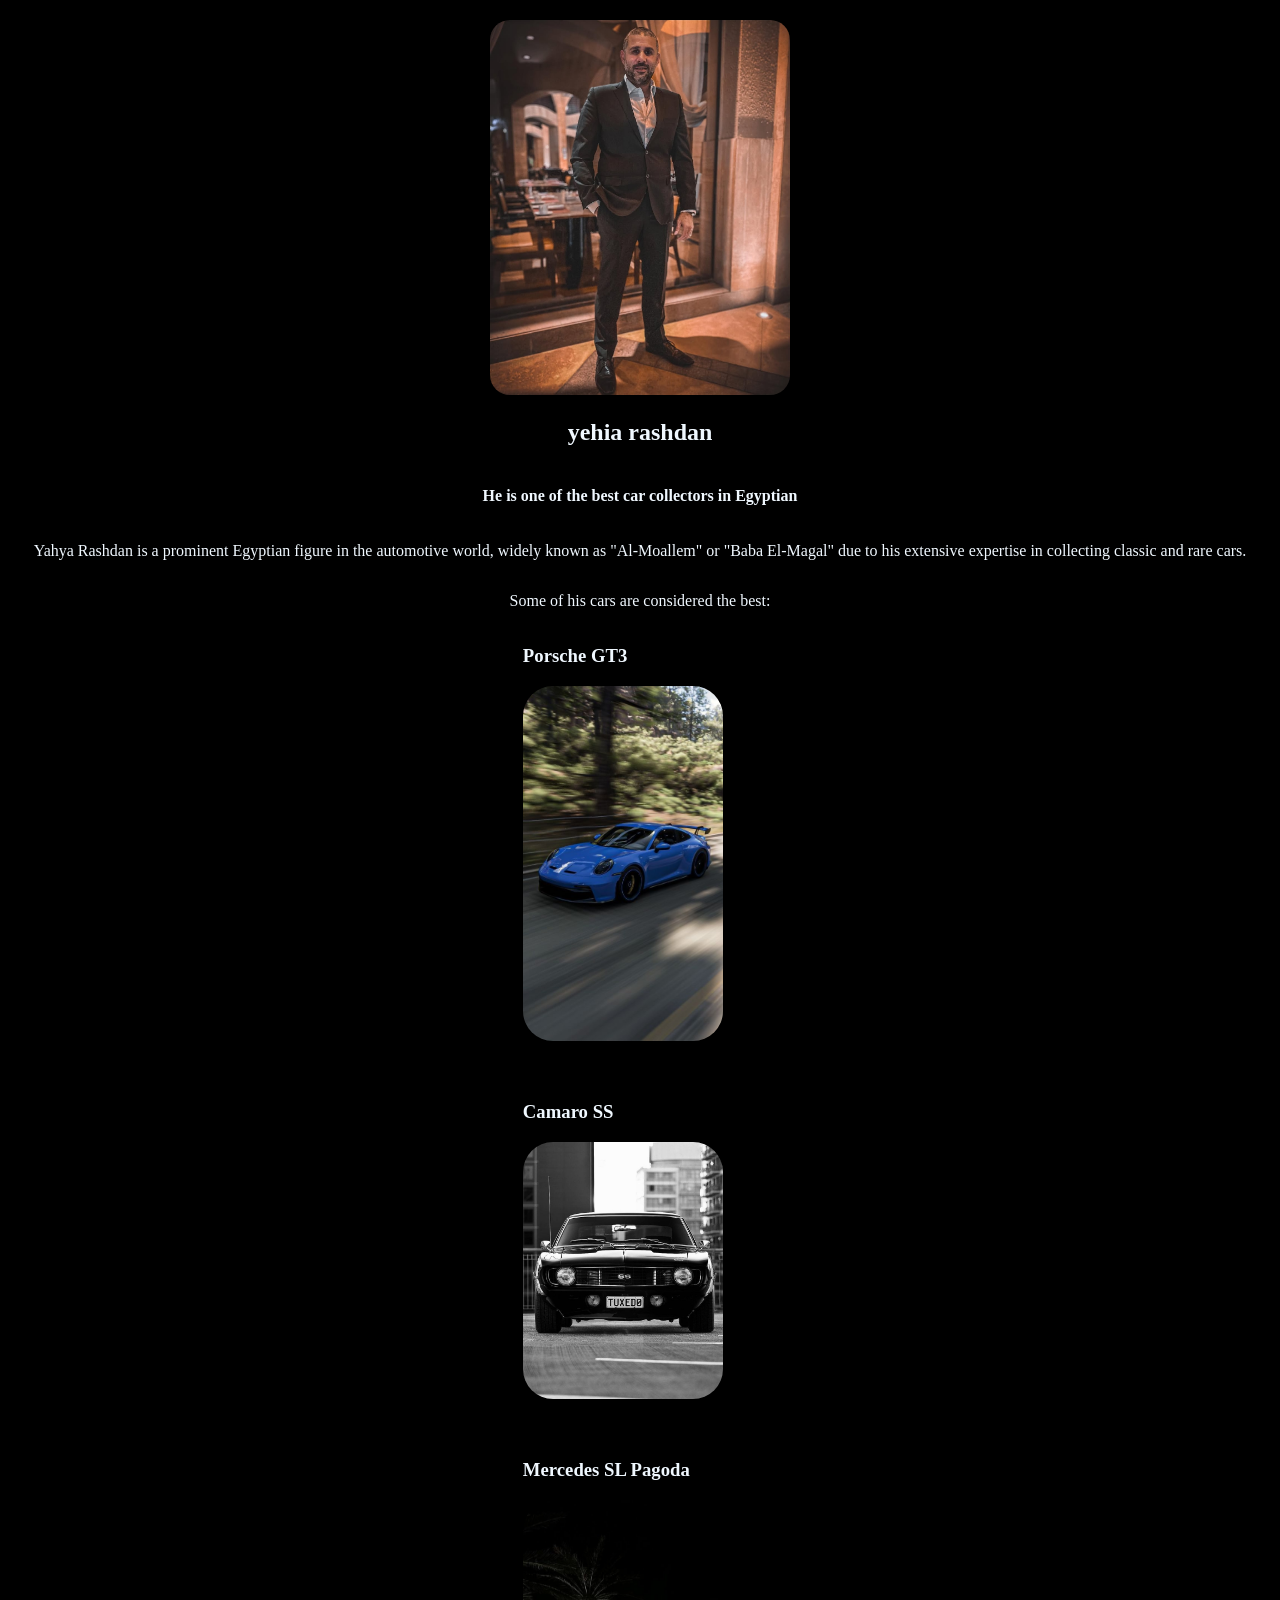
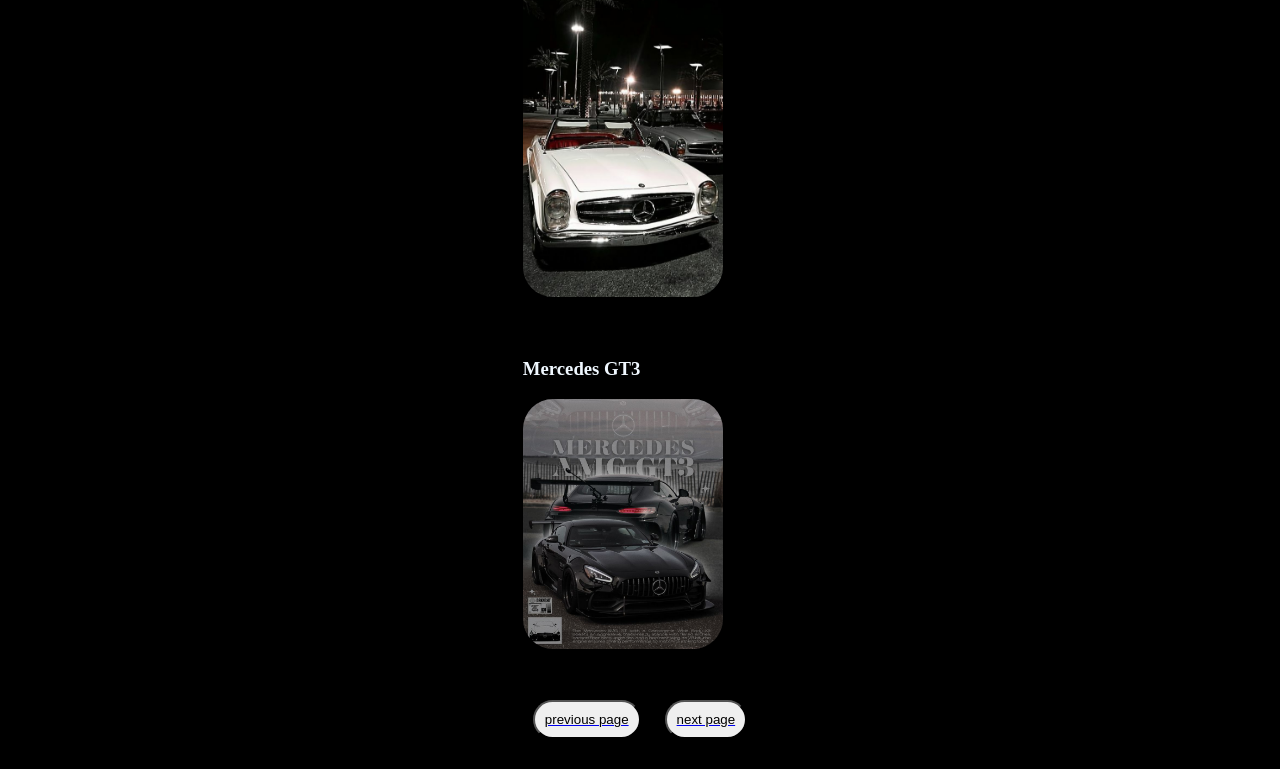
<file: page1/project.html>
<!DOCTYPE html>
<html lang="en">
<head>
    <meta charset="UTF-8">
    <meta name="viewport" content="width=device-width, initial-scale=1.0">
    <title>CAREGY</title>
    <link rel="stylesheet" href="p1.css">
</head>
<body style="justify-content: center;align-items: center;margin: 20px 20px;display: flex;flex-direction: column;" bgcolor="black">
    <a href="#"><img class="img" src="images/yr3.jpg" alt=""></a> 
<h2 style="color: aliceblue;">yehia rashdan </h2>
<h4 style="color: aliceblue;">He is one of the best car collectors in Egyptian</h4>
<p style="color: aliceblue;"> Yahya Rashdan is a prominent Egyptian figure in the automotive world, widely known as "Al-Moallem" or "Baba El-Magal" due to his extensive expertise in collecting classic and rare cars.</pre>
<p style="color: aliceblue;">Some of his cars are considered the best:</p>
    <div style="display: flexbox;justify-content: space-between;">
    <h3><p style="color: aliceblue;">Porsche GT3</p>  <img class="cars" style="width: 200px;border: none;border-radius: 30px;" src="images/1 (1).jpg" alt=""></h3>
        <br>
       <h3><P style="color: aliceblue;">Camaro SS</P> <img class="cars"  style="width: 200px;border: none;border-radius: 30px;" src="images/1 (4).jpg" alt=""></h3>
        <br>
      <h3><P style="color: aliceblue;">Mercedes SL Pagoda</P> <img class="cars" style="width: 200px;border: none;border-radius: 30px;" src="images/1 (3).jpg" alt=""></h3> 
        <br>
<h3><p style="color: aliceblue;">Mercedes GT3</p> <img class="cars" style="width: 200px;border: none;border-radius: 30px;" src="images/1 (5).jpg" alt=""></h3>
<br>
<a href="../index.html"> <button class="button" style="margin: 10px;border-radius: 20px;padding: 10px;display:inline;margin 10px;">previous page</button></a>
<a href="../page2/page2.html"><button class="button" style="border-radius: 20px;margin: 10px;padding: 10px;display: inline;margin: 10px;">next page</button></a> 
    </div>
</body>
</html>
</file>
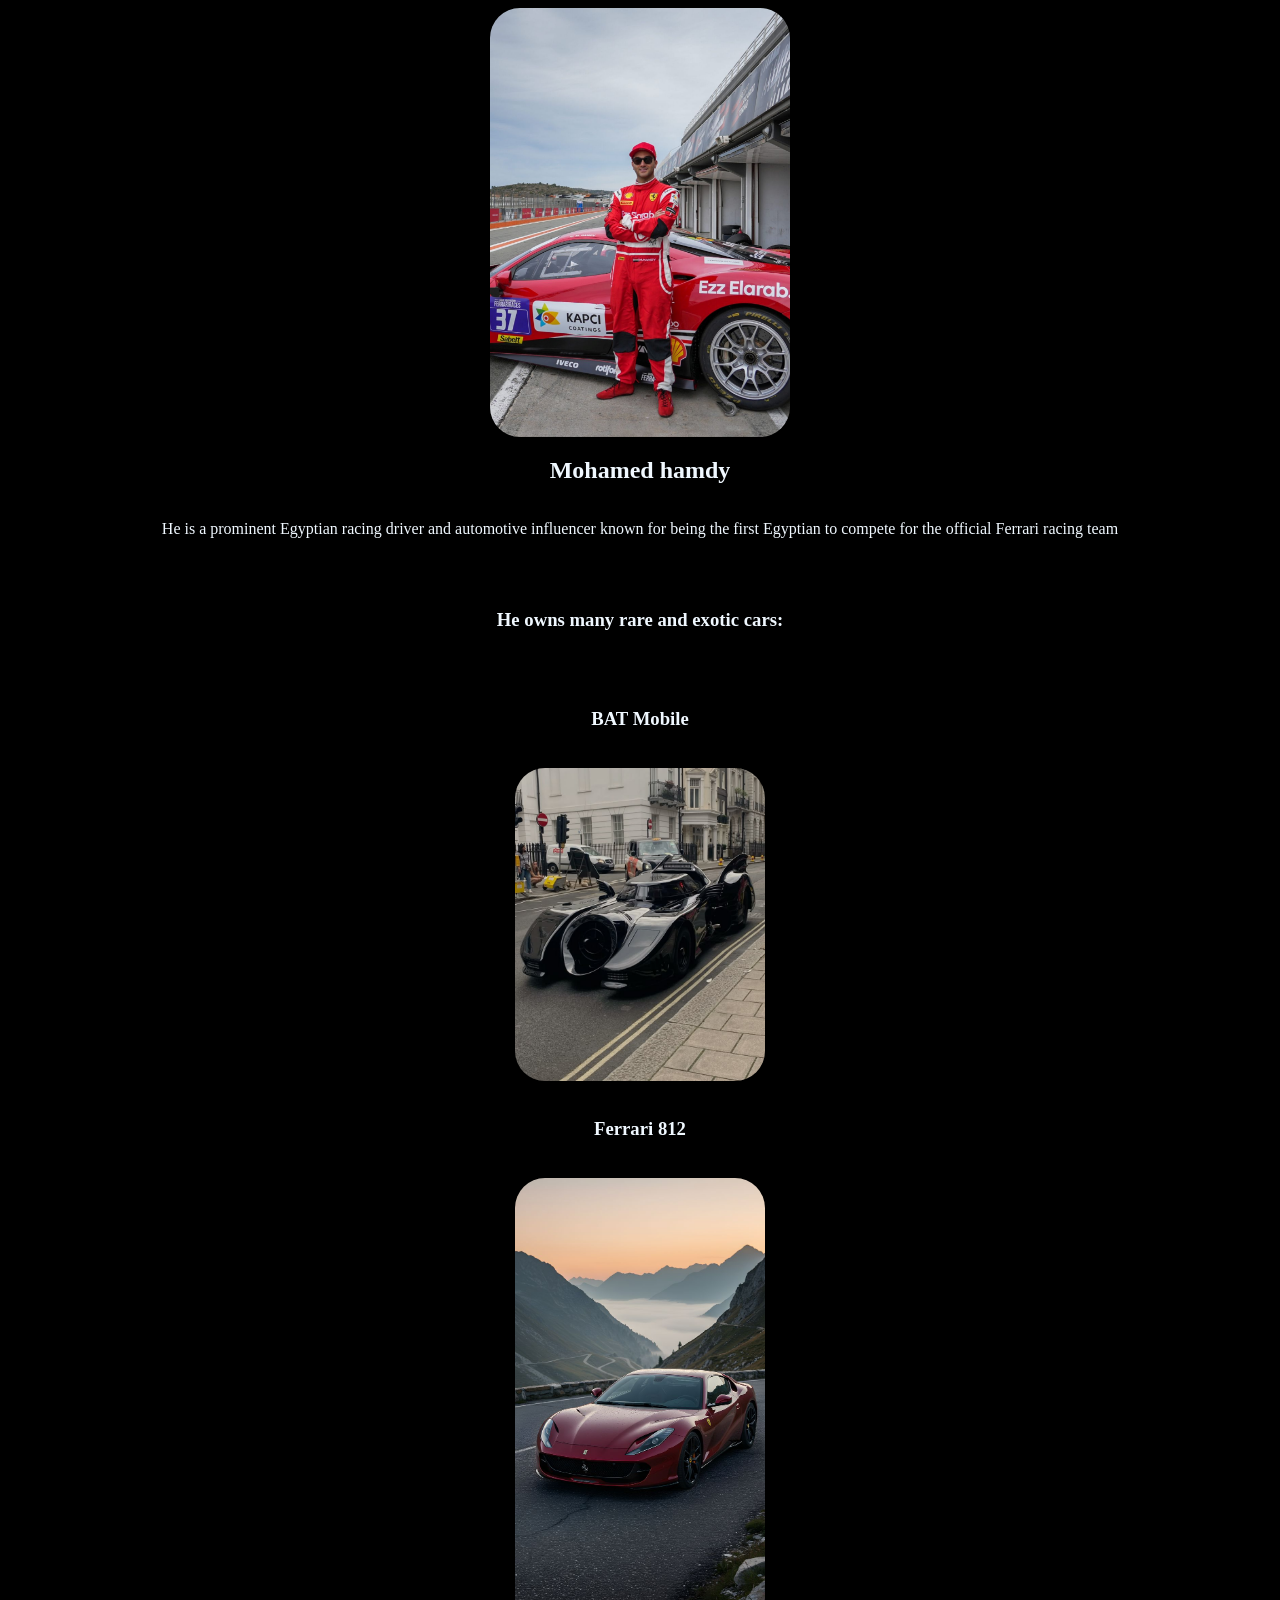
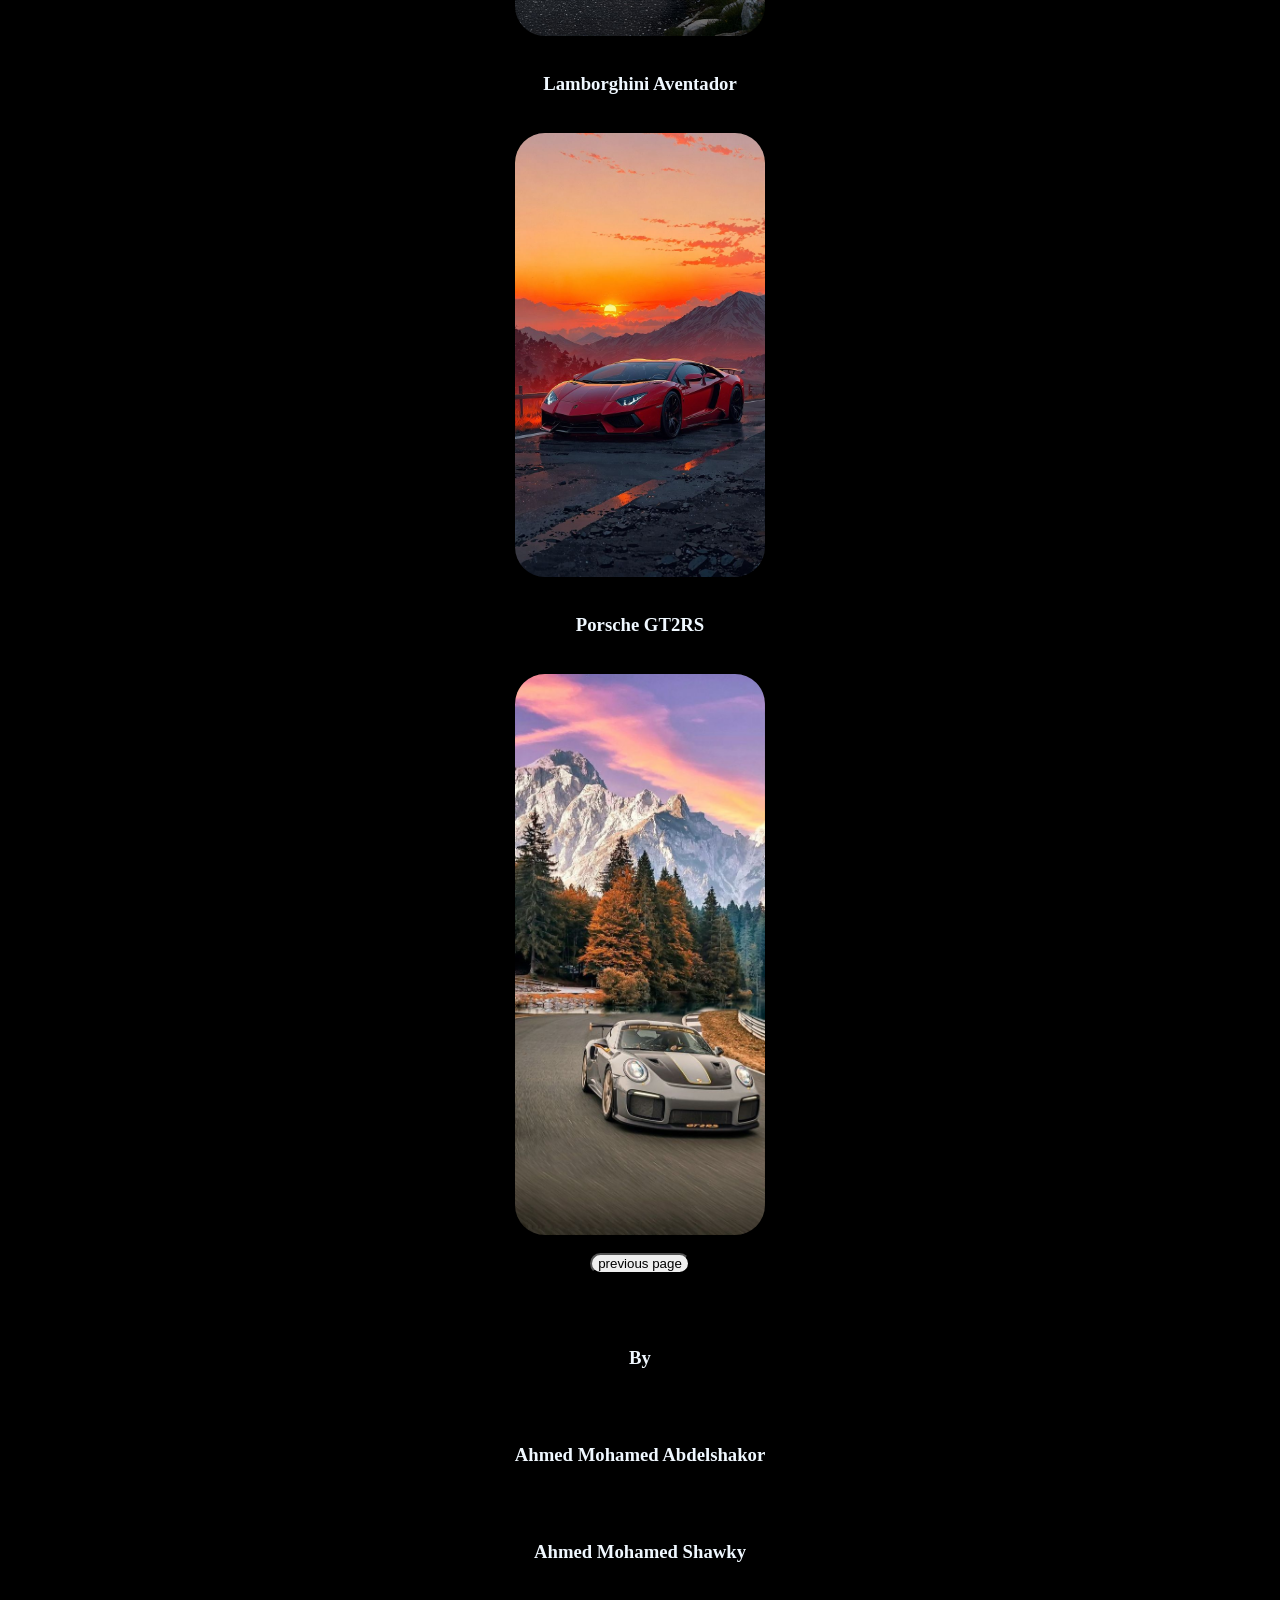
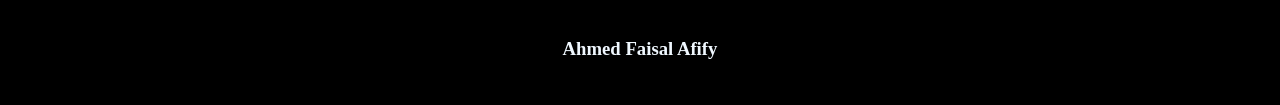
<file: page2/page2.html>
<!DOCTYPE html>
<html lang="en">
<head>
    <meta charset="UTF-8">
    <meta name="viewport" content="width=device-width, initial-scale=1.0">
    <title>CAREGY</title>
    <link rel="stylesheet" href="page.css">
</head>
<body bgcolor="black" style="display: flex;flex-direction: column;justify-content: center;align-items: center;">
    <img class="mo" style="display: flex;width: 300px;border-radius: 30px;transition: .2s;" src="pic/mos.jpg" alt="">
<h2 style="color: aliceblue;">Mohamed hamdy</h2>
<p style="color: aliceblue;">He is a prominent Egyptian racing driver and automotive influencer known for being the first Egyptian to compete for the official Ferrari racing team</p>
<br>
<h3><p style="color: aliceblue;">He owns many rare and exotic cars:</p></h3>
<h3><p style="color: aliceblue;margin: 20px;">BAT Mobile</p></h3><img class="img" src="pic/3 (2).jpg" alt="">
<h3><p style="color: aliceblue;">Ferrari 812</p></h3><img class="img" style="height: auto;" src="pic/3 (1).jpg" alt="">
<h3><p style="color: aliceblue;">Lamborghini Aventador</p></h3><img class="img" src="pic/3 (3).jpg" alt="">
<h3><p style="color: aliceblue;">Porsche GT2RS</p></h3><img class="img" src="pic/3 (4).jpg" alt="">
<br>
<a href="../page1/project.html"><button class="button" style="border-radius: 30px;">previous page</button></a>
<br>
<br>
<h3><p style="color: aliceblue;">By</p></h3>
<h3><P style="color: aliceblue;">Ahmed Mohamed Abdelshakor</P></h3>
<h3><p style="color: aliceblue;">Ahmed Mohamed Shawky</p</h3>
<h3><p style="color: aliceblue;">Ahmed Faisal Afify</p></h3>
</body>
</html>
</file>
<file: page1/p1.css>
.img {width: 300px;border: none;transition: 0.2s; border-radius:  20px}
.img:hover{transform:scale(1.1) ;}
.cars{transition: .2s;color: #f0f8ff;}
.cars:hover{transform: scale(1.1);}
.button{align-items: center;justify-content: center;}
.button:hover{color: gray;}
</file>
<file: page2/page.css>
.img {width: 250px;border-radius: 30px;border: none;transition: .2s;}
.img:hover{transform: scale(1.1);}
.mo:hover{transform: scale(1.1);}
.button:hover{color: gray;}
</file>
